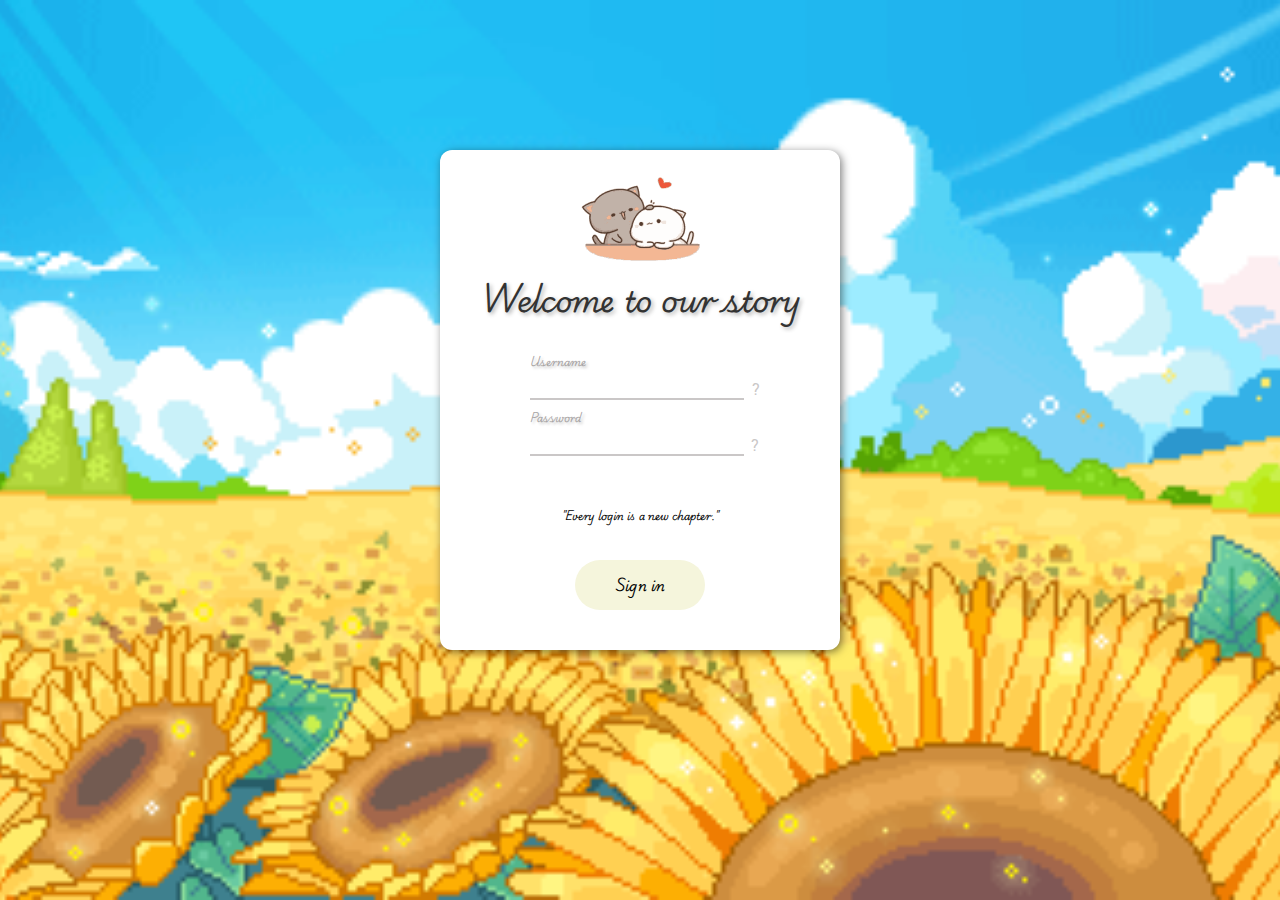
<file: index.html>
<!DOCTYPE html>
<html>
    <head>
        <meta http-equiv="Cache-Control" content="no-store" />
        <meta charset="UTF-8">
        <title>The Story</title>
        <link rel="stylesheet" href="Styles/login.css">
        <link rel="preconnect" href="https://fonts.googleapis.com">
        <link rel="preconnect" href="https://fonts.gstatic.com" crossorigin>
        <link href="https://fonts.googleapis.com/css2?family=Playwrite+AU+QLD:wght@100..400&family=Roboto:ital,wght@0,100..900;1,100..900&display=swap" rel="stylesheet">
        </head>
        <body>
            <div id="notification" class="modal-overlay" style="display: none;"></div>
           <main class="container">
            <img class="cat" src="Images/kawaii-cat.gif" alt="Kawaii cat">
            <div class="welcome-title">Welcome to our story</div>
            <div class="fillup">
                
                <div class="form-group">
                    <input id="username" class="username-textbox" type="text">
                    <label class="username-label"for="username" >Username</label>
                    <div class="hint-username">?</div>
                    <div class="username-tip">"Sometimes this is what I called you."</div>
                </div>
                
                <div class="form-group">
                    <input id="password" class="password-textbox" type="password">
                    <label for="password" class="password-label">Password</label>
                    <div class="hint-password">?</div>
                    <div class="password-tip">"The date you said 'Yes' to me.(all numbers)"</div>
                </div>
                <p class="subtitle">"Every login is a new chapter."</p>
            </div> 
            <div>
                <button id="signin" class="login-button" onclick="checkLogin()">Sign in</button>
            </div>
           </main>
           <script src="loveStory.js"></script>
        </body>
</html>
</file>
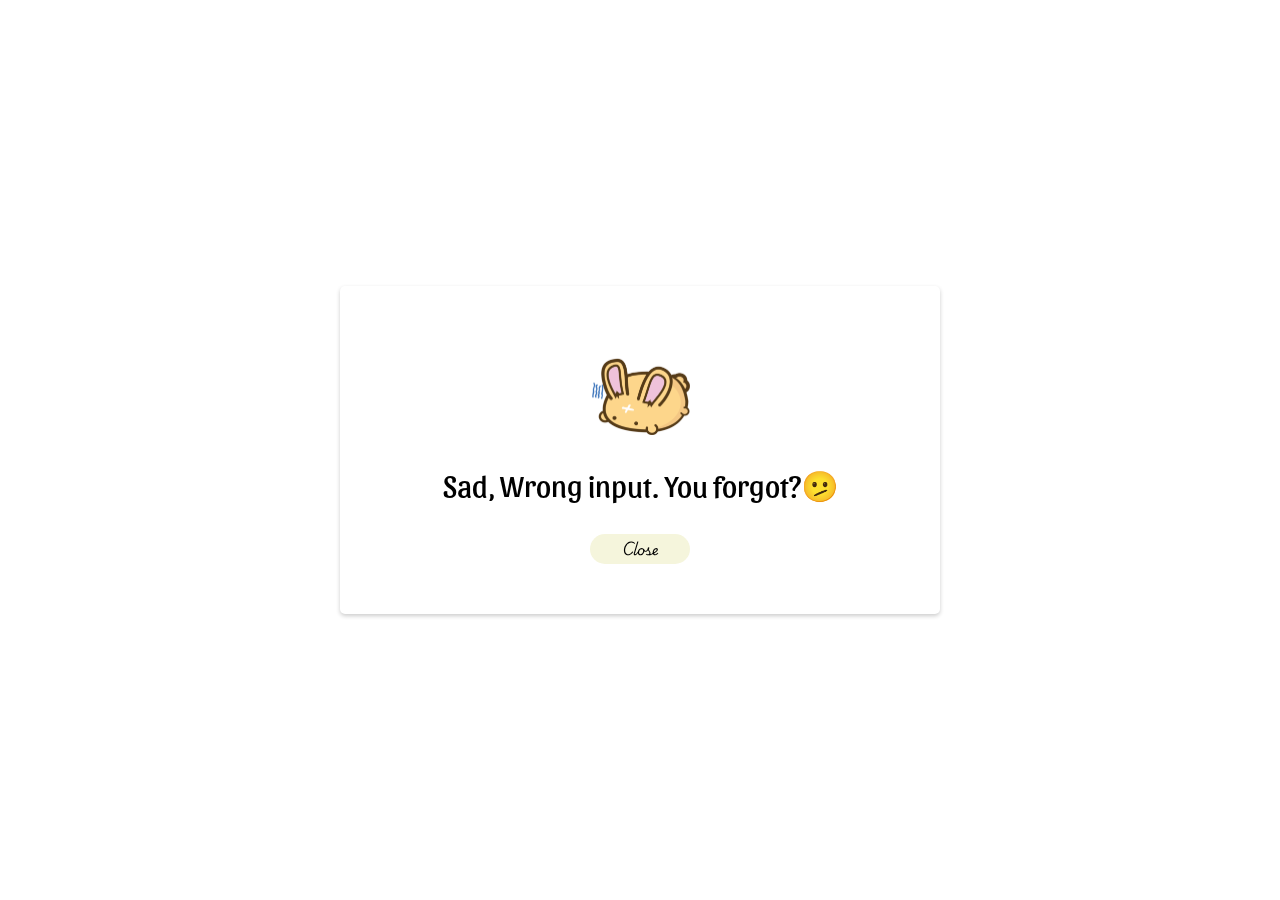
<file: incorrect.html>
<!DOCTYPE html>
<html>
    <head>
        <meta charset="UTF-8">
        <title>The Story</title>
        <link rel="stylesheet" href="Styles/alert-modal.css">
        <link rel="preconnect" href="https://fonts.googleapis.com">
        <link rel="preconnect" href="https://fonts.gstatic.com" crossorigin>
        <link href="https://fonts.googleapis.com/css2?family=Playwrite+AU+QLD:wght@100..400&family=Roboto:ital,wght@0,100..900;1,100..900&display=swap" rel="stylesheet">
        <link rel="preconnect" href="https://fonts.googleapis.com">
        <link rel="preconnect" href="https://fonts.gstatic.com" crossorigin>
        <link href="https://fonts.googleapis.com/css2?family=Dancing+Script:wght@400..700&family=Sansita:ital,wght@0,400;0,700;0,800;0,900;1,400;1,700;1,800;1,900&display=swap" rel="stylesheet">
    </head> 
    <body>
        <div id="notification" class="modal-overlay" style="display: none;"></div>
        <div class="alert-container">
            <div class="alert-modal">
                <img id="frontpic" class="alert-image" src="Images/depressed.gif" alt="">
                <p id="msg" class="alert-message"> Sad, Wrong input. You forgot?🫤</p>
                <div class="alert-text">
                    <button id="try" class="close-button">Close</button>
                </div>
            </div>
        </div>
        <script src="loveStory.js"></script>
    </body>
</html>
</file>
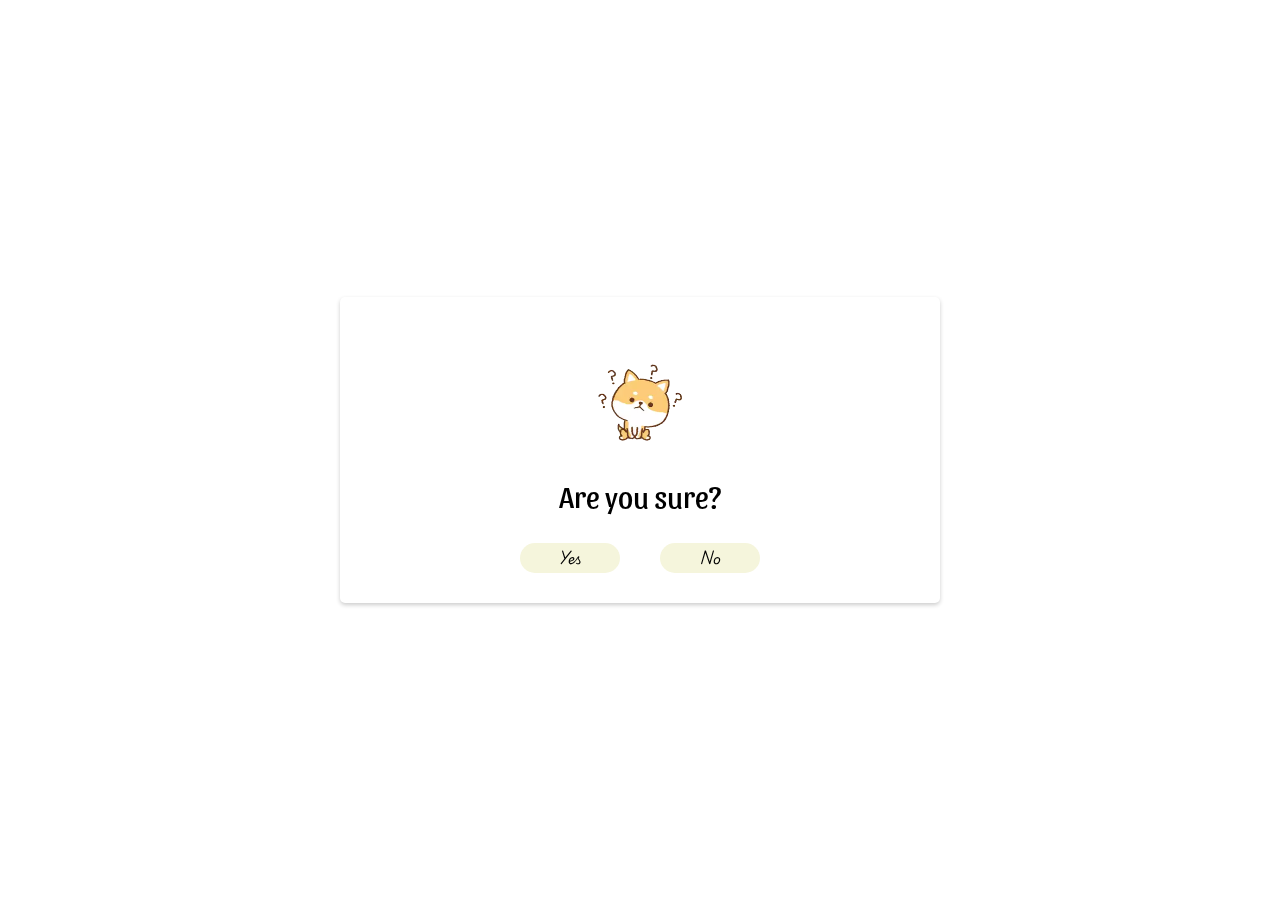
<file: logout-notif.html>
<!DOCTYPE html>
<html>
    <head>
        <meta charset="UTF-8">
        <title>The Story</title>
        <link rel="stylesheet" href="Styles/logout.css">
        <link rel="preconnect" href="https://fonts.googleapis.com">
        <link rel="preconnect" href="https://fonts.gstatic.com" crossorigin>
        <link href="https://fonts.googleapis.com/css2?family=Playwrite+AU+QLD:wght@100..400&family=Roboto:ital,wght@0,100..900;1,100..900&display=swap" rel="stylesheet">
        <link rel="preconnect" href="https://fonts.googleapis.com">
        <link rel="preconnect" href="https://fonts.gstatic.com" crossorigin>
        <link href="https://fonts.googleapis.com/css2?family=Dancing+Script:wght@400..700&family=Sansita:ital,wght@0,400;0,700;0,800;0,900;1,400;1,700;1,800;1,900&display=swap" rel="stylesheet">
    </head> 
    <body id="modalBody">
            <div class="alert-container">
                <div class="alert-modal">
                    <img id="frontpic" class="alert-image" src="Images/question.webp" alt="">
                    <p id="msg" class="alert-message"> Are you sure?</p>
                    <div class="modal-button">
                        <button id="signout" class="yes-button">Yes</button>
                        <button id="cancel" class="no-button">No</button>
                    </div>
                </div>
            </div>
        <script src="loveStory.js" defer></script>
    </body>
</html>
</file>
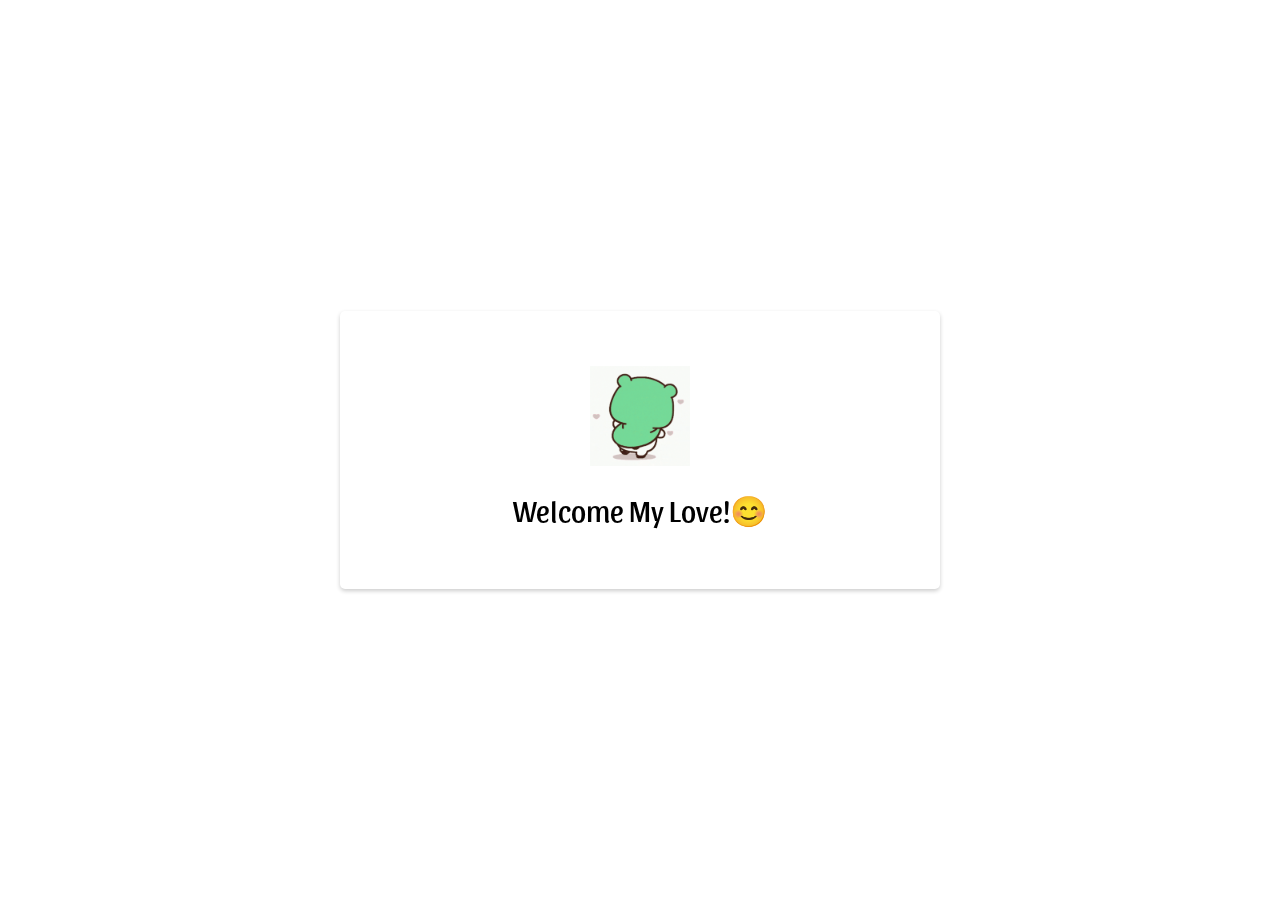
<file: process.html>
<!DOCTYPE html>
<html>
    <head>
        <meta charset="UTF-8">
        <title>The Story</title>
        <link rel="stylesheet" href="Styles/alert-modal.css">
        <link rel="preconnect" href="https://fonts.googleapis.com">
        <link rel="preconnect" href="https://fonts.gstatic.com" crossorigin>
        <link href="https://fonts.googleapis.com/css2?family=Playwrite+AU+QLD:wght@100..400&family=Roboto:ital,wght@0,100..900;1,100..900&display=swap" rel="stylesheet">
        <link rel="preconnect" href="https://fonts.googleapis.com">
        <link rel="preconnect" href="https://fonts.gstatic.com" crossorigin>
        <link href="https://fonts.googleapis.com/css2?family=Dancing+Script:wght@400..700&family=Sansita:ital,wght@0,400;0,700;0,800;0,900;1,400;1,700;1,800;1,900&display=swap" rel="stylesheet">
    </head> 
    <body>
        <div class="alert-container">
            <div class="alert-modal">
                <img class="alert-image" src="Images/cutefrog.gif" alt="">
                <p id="msg" class="alert-message"> Welcome My Love!😊 </p>
            </div>
        </div>
        <script src="loveStory.js"></script>
    </body>
</html>
</file>
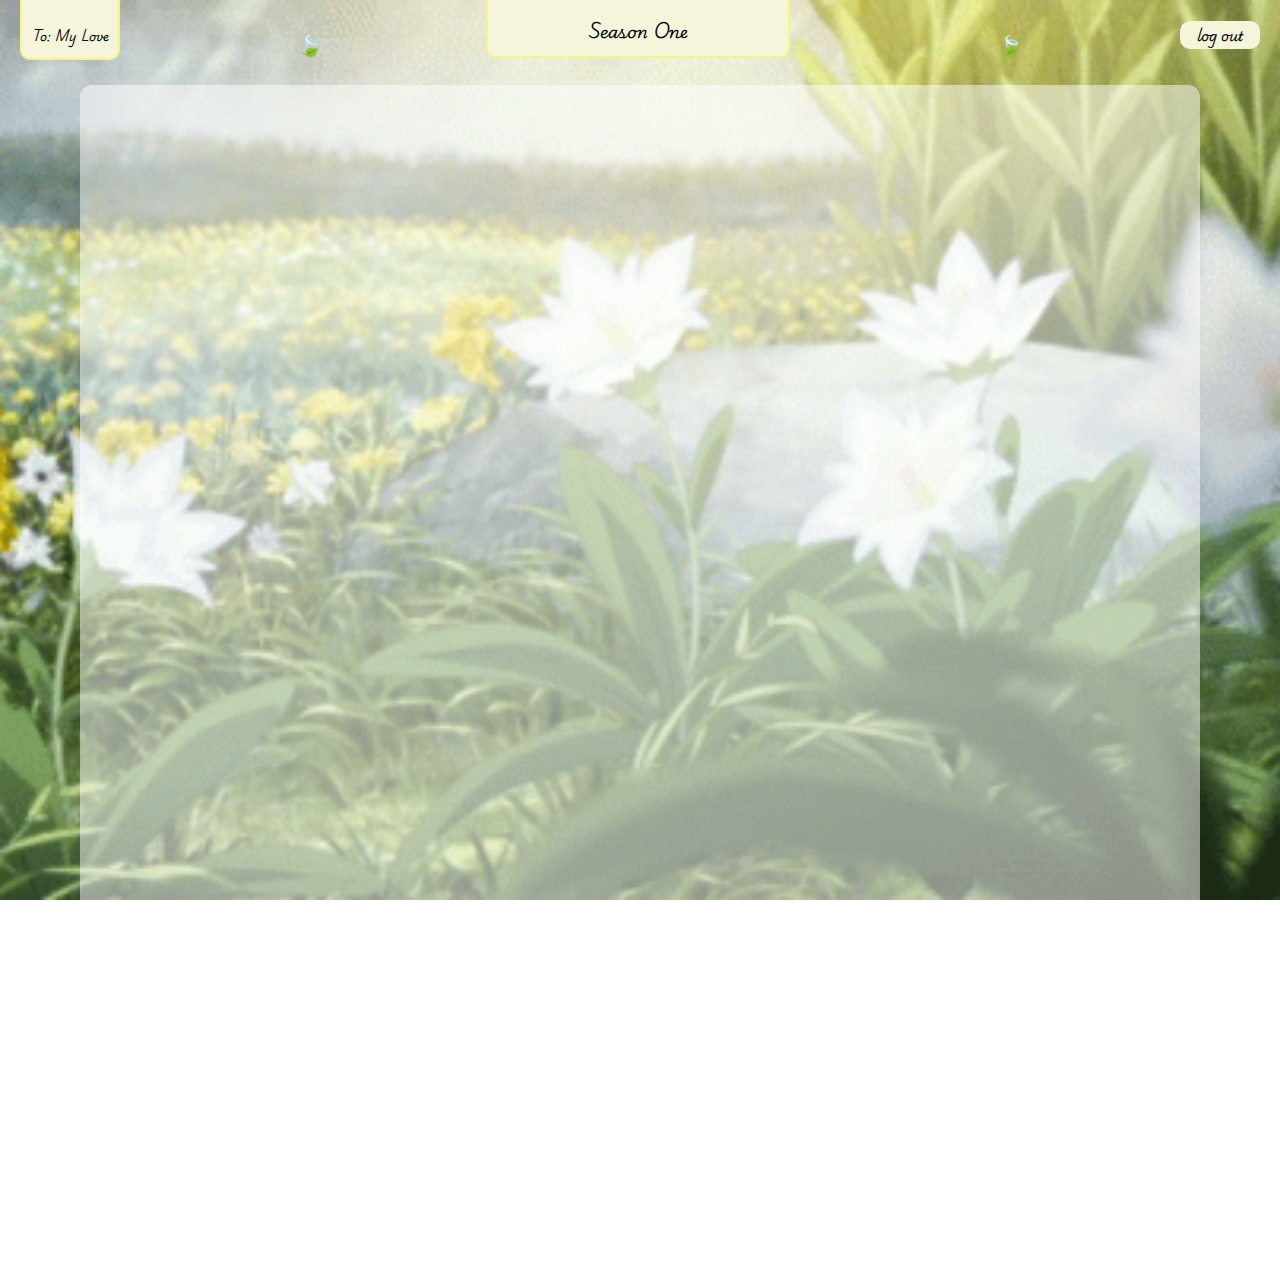
<file: season-one.html>
<!DOCTYPE html>
<html>
    <head>
        <meta http-equiv="Cache-Control" content="no-store" />
        <meta charset="UTF-8">
        <meta name="viewport" content="width=device-width, initial-scale=1.0">
        <title> "Season One"</title>
        <link rel="stylesheet" href="Styles/general.css">
        <link rel="stylesheet" href="Styles/content.css">
        <link rel="stylesheet" href="Styles/head.css">
        <link rel="stylesheet" href="Styles/modals.css">
        <link rel="stylesheet" href="Styles/logout.css">
        <link rel="preconnect" href="https://fonts.googleapis.com">
        <link rel="preconnect" href="https://fonts.gstatic.com" crossorigin>
        <link href="https://fonts.googleapis.com/css2?family=Dancing+Script:wght@400..700&family=Sansita:ital,wght@0,400;0,700;0,800;0,900;1,400;1,700;1,800;1,900&display=swap" rel="stylesheet">
        <link href="https://fonts.googleapis.com/css2?family=Playwrite+AU+QLD:wght@100..400&family=Roboto:ital,wght@0,100..900;1,100..900&display=swap" rel="stylesheet">
    </head>
    <body>
            <div class ="header">
                <div class="welcome" onclick="specialMessage()">
                        To: My Love              
                </div>
                <div class="divider">🍃</div>
                <div class="season-one">
                Season One
                </div>
                <div class="divider">🍃</div>

                <button class="logout-button" onclick="checkLogout()"> log out</button>
                
            </div>
            <div id="chapter-modal" class="modal-overlay" style="display: none;"></div>
            
            <div class="container">
                <div id="zero" class="chapter-content" onclick="loadZero()">
                    <img class="chapter-image" src="Images/unexpected.jpg" alt="Unexpected">
                <div class="chapter-details">
                    <p class="chapter-label">"Chapter Zero"</p>
                    <p class="chapter-title">"The Unexpected"</p>
                </div>
                    
                </div>
                <div id="one" onclick="loadOne()" class="chapter-content">
                    <img class="chapter-image" src="Images/beginning.jpg" alt="Unexpected">
                    <div class="chapter-details">
                        <p class="chapter-label">"Chapter One"</p>
                        <p class="chapter-title">"The Beginning"</p>
                    </div>
                    
                </div>
                <div id="two" class="chapter-content">
                    <img class="chapter-image" src="Images/smilechow.png" alt="Unexpected">
                    <div class="chapter-details">
                        <p class="chapter-label">"Chapter Two"</p>
                        <p class="chapter-title">"Coming Soon"</p>
                    </div>
                    
                </div>
                <div id="three" class="chapter-content">
                    <img class="chapter-image" src="Images/smilechow.png" alt="Unexpected">
                    <div class="chapter-details">
                        <p class="chapter-label">"Chapter Three"</p>
                        <p class="chapter-title">"Coming Soon"</p>
                    </div>
                    
                </div>
                <div id="four" class="chapter-content">
                    <img class="chapter-image" src="Images/smilechow.png" alt="Unexpected">
                    <div class="chapter-details">
                        <p class="chapter-label">"Chapter Four"</p>
                        <p class="chapter-title">"Coming Soon"</p>
                    </div>
                    
                </div>
                <div id="five" class="chapter-content">
                    <img class="chapter-image" src="Images/smilechow.png" alt="Unexpected">
                    <div class="chapter-details">
                        <p class="chapter-label">"Chapter Five"</p>
                        <p class="chapter-title">"Coming Soon"</p>
                    </div>
                    
                </div>
                <div id="six" class="chapter-content">
                    <img class="chapter-image" src="Images/smilechow.png" alt="Unexpected">
                    <div class="chapter-details">
                        <p class="chapter-label">"Chapter Six"</p>
                        <p class="chapter-title">"Coming Soon"</p>
                    </div>
                    
                </div>
                <div id="seven" class="chapter-content">
                    <img class="chapter-image" src="Images/smilechow.png" alt="Unexpected">
                    <div class="chapter-details">
                        <p class="chapter-label">"Chapter Seven"</p>
                        <p class="chapter-title">"Coming Soon"</p>
                    </div>
                    
                </div>
                <div id="eight" class="chapter-content">
                    <img class="chapter-image" src="Images/smilechow.png" alt="Unexpected">
                    <div class="chapter-details">
                        <p class="chapter-label">"Chapter Eight"</p>
                        <p class="chapter-title">"Coming Soon"</p>
                    </div>
                    
                </div>
                <div id="nine" class="chapter-content">
                    <img class="chapter-image" src="Images/smilechow.png" alt="Unexpected">
                    <div class="chapter-details">
                        <p class="chapter-label">"Chapter Nine"</p>
                        <p class="chapter-title">"Coming Soon"</p>
                    </div>
                    
                </div>
                <div id="ten" class="chapter-content">
                    <img class="chapter-image" src="Images/smilechow.png" alt="Unexpected">
                    <div class="chapter-details">
                        <p class="chapter-label">"Chapter Ten"</p>
                        <p class="chapter-title">"Coming Soon"</p>
                    </div>
                    
                </div>
                <div id="eleven" class="chapter-content">
                    <img class="chapter-image" src="Images/smilechow.png" alt="Unexpected">
                    <div class="chapter-details">
                        <p class="chapter-label">"Chapter Eleven"</p>
                        <p class="chapter-title">"Coming Soon"</p>
                    </div>
                    
                </div>
                <div id="twelve" class="chapter-content">
                    <img class="chapter-image" src="Images/smilechow.png" alt="Unexpected">
                    <div class="chapter-details">
                        <p class="chapter-label">"Chapter Twelve"</p>
                        <p class="chapter-title">"Coming Soon"</p>
                    </div>
                    
                </div>
                <div id="summary" class="chapter-content">
                    <img class="chapter-image" src="Images/smilechow.png" alt="Unexpected">
                    <div class="chapter-details">
                        <p class="chapter-label">"Summary"</p>
                        <p class="chapter-title">"Coming Soon"</p>
                    </div>
            </div>
            <script src="loveStory.js" defer></script>
            <script src="security.js" defer></script>
        </body>
</html>
</file>
<file: Styles/login.css>
body{
    margin: 0;
    font-family: Roboto,Arial;
    display: flex;
    justify-content: center;
    align-items: center;
    height: 100vh;
    background-image: url('../Images/sunflower-field.gif');
    background-size: cover;
    background-repeat: no-repeat;
    background-position: center;
    z-index: -1;
}

.container{
    background-color: white;
    display: flex;
    flex-direction: column;
    justify-content: center;
    height: 500px;
    width: 400px;
    border-radius: 12px;
    border: none;
    padding: 0;
    margin-bottom: 100px;
    box-shadow: 2px 2px 8px rgba(0, 0, 0, 0.5);
}

.cat{
    width: 120px;
    height: auto;
    border-radius: 10px;
    margin: 8px auto 60px auto;
    display: block;

}

.welcome-title{
    font-family: 'Playwrite AU QLD', serif;
    font-size: 1.8em;
    font-weight: bold;
    text-align: center;
    margin: -50px auto 20px auto;
    color: #333;
    text-shadow: 2px 2px 4px rgba(0, 0, 0, 0.3);

    
}

.fillup{
    display: flex;
    flex-direction: column;
    align-items: center;
    box-shadow: inset 0px 0px 0px rgba(0, 0, 0, 0)    
}


.login-button{
    font-family: Playwrite AU QLD,Arial;
    font-weight: normal;
    height: 50px;
    width: 130px;
    border-radius: 30px;
    border: none;
    background-color: beige;
    display: flex;
    justify-content: center;
    align-items: center;
    margin: 50px auto 30px auto;
    transition: box-shadow, transform 0.3s ease, text-shadow 0.3s ease;
}

.subtitle{
    font-family: Playwrite AU QLD,Arial;
    font-size: 10px;
    margin: 50px auto -15px auto;
}

.username-label{
    display: flex;
    font-family: Playwrite AU QLD,Arial;
    font-size: 10px;
    color: rgb(167, 163, 163);
    transition: color 0.3s ease;
    margin: 5px auto 0px 90px;
    text-shadow: 2px 2px 3px rgba(0, 0, 0, 0.2);
}

.username-textbox{
    width: 210px;
    height: 25px;
    margin: 0px auto 0px 90px;
    border: none;
    font-family: Playwrite AU QLD,Arial;
    border-bottom: 2px solid rgb(202, 199, 199);
    cursor: pointer;
    transition: box-shadow 0.3s ease; 
}

.hint-username{
    position: absolute;
    color: rgb(202, 199, 199);
    cursor: pointer;
    font-size: 1em;
    right: 20%;
    bottom: 1px;
    transition: color 0.3s ease,text-shadow 0.3s ease;

}

.password-label{
    font-family: Roboto,Arial;
    font-family: Playwrite AU QLD,Arial;
    font-size: 10px;
    color: rgb(167, 163, 163);
    margin: 8px auto 0px 90px;
    text-shadow: 2px 2px 3px rgba(0, 0, 0, 0.2);
    transition: color 0.3s ease;

}

.password-textbox{
    width: 210px;
    height: 25px;
    border: none;
    margin: 0px auto 0px 90px;
    border-bottom: 2px solid rgb(202, 199, 199);
    font-family: Playwrite AU QLD,Arial;
    cursor: pointer;
    transition: box-shadow 0.3s ease;
}

.hint-password{
    position: absolute;
    font-family: Roboto,Arial;
    color: rgb(202, 199, 199);
    cursor: pointer;
    font-size: 1em;
    margin-left: 230px;
    bottom: 1px;
    transition: color 0.3s ease, text-shadow 0.3s ease;
    

}

.form-group{
    position:relative;
    width: 100%;
    display:flex;
    flex-direction: column-reverse;
    align-items: center;
}

.username-textbox:focus,.password-textbox:focus{
    outline:none;
    box-shadow: inset 0px -5px 2px rgba(0,0,0,0.01),
            inset 4px -5px 4px rgba(0,0,0,0.12);
    color: black;
   }

@keyframes fadeIn {
  from { opacity: 0; transform: translateY(-20px); }
  to { opacity: 1; transform: translateY(0); }
}

.cat, .welcome-title, .container {
  animation: fadeIn 1s ease-out;
}

.username-textbox:hover + .username-label,
.username-textbox:focus + .username-label,
.password-textbox:hover + .password-label,
.password-textbox:focus + .password.label {
    color:black;
}

@keyframes pop-wiggle {
  0%   { transform: scale(1) rotate(0deg); }
  10%  { transform: scale(1.3) rotate(0deg); }
  30%  { transform: scale(1.3) rotate(10deg); }
  50%  { transform: scale(1.3) rotate(-10deg); }
  70%  { transform: scale(1.3) rotate(10deg); }
  90%  { transform: scale(1.3) rotate(-10deg); }
  100% { transform: scale(1) rotate(0deg); }
}


.hint-username:hover, .hint-password:hover{
    color: rgb(252, 252, 116);
    text-shadow: 1px 1px 4px rgba(241, 241, 124,0.5);
    animation: pop-wiggle 0.7s ease-in-out;

    

}

.login-button:hover{
    box-shadow: 2px 2px 4px rgba(0, 0, 0, 0.3);
    transform: scale(1.05);
    text-shadow: 0 0 4px rgba(0, 0, 0, 0.5);
    background-color: #f0f0f0;
}

.username-tip, .password-tip{
    font-family: Roboto,Arial;
    position: absolute;
    bottom:-25px;
    right: 5%;
    font-size:10px;
    padding: 1px 2px 1px 2px;
    background-color: rgb(83, 82, 82);
    color: white;
    border-radius:2px;
    box-shadow: 1px 1px 3px rgba(0, 0, 0, 0.2);
    pointer-events: none;
    opacity: 0;
    z-index: 1;
    transition: opacity 0.3s ease;
}

.hint-username:hover + .username-tip,
.hint-password:hover + .password-tip {
  opacity: 1;
}
</file>
<file: Styles/alert-modal.css>
*{
    box-sizing: border-box;
}

body{
    font-family: Sansita,Arial;
    display: flex;
    align-items: center;
    justify-content: center;
    min-height: 100vh;
    margin: 0;
    z-index: 9999;
}

.alert-container{
    background-color: rgba(255, 255, 255, 0.2);
    backdrop-filter: blur(10px);
    display: flex;
    align-items: center;
    justify-content: center;
    position: fixed;
    top: 0;
    left: 0;
    height: 100vh;
    width: 100vw;
    z-index: 9999;
    overflow-y: auto;
}

.alert-modal{
    background-color: white;
    position: fixed;
    box-shadow: 0 2px 4px rgba(0,0,0,0.2);
    border-radius: 5px;
    padding: 30px 50px;
    width: 600px;
    max-width: 100%;
    text-align: center;
    z-index: 9999;
    animation: popOut 0.5s ease-out;
}

.alert-image{
    width: 100px;
    height: 150px;
    object-fit: contain;
    margin: 0 auto;
    display: block;
    padding: 0;
}

.alert-message{
    font-size: 30px;
    margin: 0;
    margin-bottom: 30px;
}

.close-button{
    font-family: Playwrite AU QLD,Arial;
    font-weight: normal;
    height: 30px;
    width: 100px;
    border-radius: 30px;
    border: none;
    background-color: beige;
    display: flex;
    justify-content: center;
    align-items: center;
    margin: 20px auto 20px auto;
    transition: box-shadow, transform 0.3s ease, text-shadow 0.3s ease;
}



@keyframes popOut {
    0% {
      transform: scale(0.8);
      opacity: 0;
    }
    60% {
      transform: scale(1.05);
      opacity: 1;
    }
    100% {
      transform: scale(1);
    }
  }


  .close-button:hover {
    transform: scale(1.1);
    box-shadow: 0 4px 8px rgba(0, 0, 0, 0.2);
    background-color: #f0f0f0;
    cursor: pointer;
}
</file>
<file: Styles/logout.css>
*{
    box-sizing: border-box;
}

#modalBody{
    font-family: Sansita,Arial;
    display: flex;
    align-items: center;
    justify-content: center;
    min-height: 100vh;
    margin: 0;
    z-index: 9999;
}

.alert-container{
    background-color: rgba(255, 255, 255, 0.2);
    backdrop-filter: blur(10px);
    display: flex;
    align-items: center;
    justify-content: center;
    position: fixed;
    top: 0;
    left: 0;
    height: 100vh;
    width: 100vw;
    z-index: 9999;
    overflow-y: auto;
}

.alert-modal{
    background-color: white;
    position: fixed;
    box-shadow: 0 2px 4px rgba(0,0,0,0.2);
    border-radius: 5px;
    padding: 30px 50px;
    width: 600px;
    max-width: 100%;
    text-align: center;
    z-index: 9999;
    top: 50%;
    left: 50%;
    transform: translate(-50%, -50%);
    animation: popOut 0.5s ease-out;
}

.alert-image{
    width: 100px;
    height: 150px;
    object-fit: contain;
    margin: 0 auto;
    display: block;
    padding: 0;
}

.alert-message{
    font-size: 30px;
    margin: 0;
    margin-bottom: 30px;
}

.close-button{
    font-family: Playwrite AU QLD,Arial;
    font-weight: normal;
    height: 30px;
    width: 100px;
    border-radius: 30px;
    border: none;
    background-color: beige;
    display: flex;
    justify-content: center;
    align-items: center;
    margin: 20px auto 20px auto;
    transition: box-shadow, transform 0.3s ease, text-shadow 0.3s ease;
}

.yes-button, .no-button{
    font-family: Playwrite AU QLD,Arial;
    font-weight: normal;
    height: 30px;
    width: 100px;
    border-radius: 30px;
    border: none;
    background-color: beige;
    display: inline-block;
    justify-content: center;
    align-items: center;
    margin: 0 10px;
    transition: box-shadow, transform 0.3s ease, text-shadow 0.3s ease;
}

.yes-button:hover, .no-button:hover {
    transform: scale(1.1);
    box-shadow: 0 4px 8px rgba(0, 0, 0, 0.2);
    background-color: #f0f0f0;
    cursor: pointer;
}

.modal-button{
    display: flex;
    justify-content: center;
    align-items: center;
    gap: 20px;
    margin-top: 20px;
}

@keyframes popOut {
    0% {
      transform: scale(0.8);
      opacity: 0;
    }
    60% {
      transform: scale(1.05);
      opacity: 1;
    }
}
</file>
<file: Styles/general.css>
body{
    height: auto;
    margin: 0;
    background-image: url('../Images/flowerfield.gif');
    background-size: cover;
    background-repeat: no-repeat;
    background-position: center;
    margin-bottom: 20px;
}

.modal-overlay {
  position: fixed;
  top: 0;
  left: 0;
  width: 100vw;
  height: 100vh;
  background-color: rgba(255, 255, 255, 0.2);
  backdrop-filter: blur(10px);
  overflow: auto;
  padding: 40px 20px;
  display: flex;
  align-items: center;
  justify-content: center;
  z-index: 1000;
}
</file>
<file: Styles/content.css>
.container{
    display: grid;
    grid-template-columns: repeat(auto-fit, minmax(200px, 1fr));
    place-items: center;
    background-color: white;
    border-radius: 12px;
    border: none;
    gap: 0;
    padding: 50px 20px;
    max-width: 100%;
    margin: 80px;
    width: auto;
    height: auto;
    overflow: auto;
    margin-top: -5px;
    background-color: rgba(255, 255, 255, 0.5);
}

.chapter-image{
    width: 100px;
    height: 100px;
    object-fit: cover;
    margin: 0 auto;
    display: block;
    border-radius: 8px;
    box-shadow: 0 2px 6px rgba(0, 0, 0, 0.1);
    margin-bottom: 10px;
}


.chapter-content{
    display: flex;
    flex-direction: column;
    justify-content: center;
    align-items: flex-start;
    padding: 1rem;
    box-sizing: border-box;
    background-color: beige;
    height: 220px;
    width: 200px;
    margin-bottom: 30px;
    box-shadow: 0 4px 12px rgba(0, 0, 0, 0.1);
    border-radius: 10px;
    cursor: pointer;  
}

.chapter-label{
    font-weight: bold;
    margin-bottom: 5px;
    text-align: left;
    margin-left: 5px;
}

.chapter-title{
    margin-bottom: 5px;
    text-align: center;
}

.chapter-label, .chapter-title{
    font-family: Playwrite AU QLD,Arial;
    font-size: 12px;
    width: 100%;
    
}


@media (max-width: 615px) {
    .container{
        grid-template-columns: 1fr;

    }
}

@media (min-width: 787px) and (max-width: 1229px){
    .container{
        grid-template-columns: 1fr 1fr 1fr;

    }
}


@media (min-width: 1230px) {
    .container{
        grid-template-columns: 1fr 1fr 1fr 1fr;

    }
}

.chapter-content:hover {
  transform: scale(1.05);
  transition: transform 0.3s ease;
  background-color: #f0f0f0;
}


.chapter-content {
  opacity: 0;
  animation: fadeIn 2s ease forwards;
}

@keyframes fadeIn {
  to {
    opacity: 1;
  }
}


#three, #four, #five, #six, #seven,
#eight, #nine, #ten, #eleven, #twelve,
#summary{
    opacity: 0 !important;
}
</file>
<file: Styles/head.css>
.header{
    height: 90px;
    display: flex;
    flex-direction: row;
    align-items: center;
    justify-content: space-between;
    top: 0px;
    left: 0px;
    right: 0px;
    z-index: 1;
    padding: 0;
    animation: headerFade 1.2s ease-out forwards;
    
}

.welcome{
    display: flex;
    justify-content: center;
    align-items: center;
    width: 100px;
    flex-shrink: 0;
    font-family: Playwrite AU QLD,Arial;
    font-size: 12px;
    margin-left: 20px;
    margin-right: 20px;
    margin-top: -50px;
    height: 80px;
    padding-top:30px;
    text-align: center;
    border: 2px solid rgb(245, 245, 132);
    background-color: beige;
    border-radius: 10px;
    vertical-align: bottom;
    cursor: pointer;
    
}

.divider {
    margin: 0 10px;
    font-size: 20px;
    vertical-align: middle;
}


.season-one{
    display: flex;
    flex-shrink: 0;
    margin-left: 6px;
    margin-right: 50px;
    margin-bottom: 50px;
    font-family: Playwrite AU QLD,Arial;
    font-weight: bolder;
    cursor: pointer;
    background-color: beige;
    padding: 10px 100px;
    border-radius: 10px;
    border: 2px solid rgb(245, 245, 132);
    padding-top: 30px;

}

.logout-button{
    font-family: Playwrite AU QLD,Arial;
    font-weight: normal;
    display: flex;
    flex-shrink: 0;
    margin: 0 20px 20px 0;
    height: px;
    width: 80px;
    border-radius: 10px;
    border: none;
    background-color: beige;
    transition: box-shadow, transform 0.3s ease, text-shadow 0.3s ease;
    justify-content: center;
    text-align: center;
    cursor: pointer;
}


.logout-button:hover{
    box-shadow: 2px 2px 4px rgba(0, 0, 0, 0.3);
    transform: scale(1.05);
    text-shadow: 0 0 4px rgba(0, 0, 0, 0.5);
    background-color: #f0f0f0;
}



@keyframes blossomFade {
  0% {
    opacity: 0;
    transform: scale(0.8);
    filter: blur(4px);
  }
  60% {
    opacity: 1;
    transform: scale(1.05);
    filter: blur(0);
  }
  100% {
    transform: scale(1);
  }
  
}



@keyframes headerFade {
  0% {
    opacity: 0;
    transform: translateY(-20px);
  }
  100% {
    opacity: 1;
    transform: translateY(0);
  }
}



season-icon {
  font-size: 1px;
  margin: 0 10px;
  animation: blossomFade 1.8s ease-out forwards;
}


@keyframes welcomeSlide {
    from {
        transform: translateY(-50px);
        opacity: 0;
    }
    to {
        transform: translateY(0);
        opacity: 1;
    }
}

.welcome:hover, .season-one:hover {
  animation: welcomeBannerDrop 0.4s ease forwards;
  text-shadow: 0 0 6px rgba(255, 255, 255, 0.4);
  background-color: #f0f0f0;
}



@keyframes welcomeBannerDrop {
  0% {
    transform: translateY(0);
  }
  100% {
    transform: translateY(10px);
  }
}
</file>
<file: Styles/modals.css>
html,body{
    height: 100%;
    margin: 0;
    padding: 0;
    box-sizing: border-box;
    overflow: auto;
}

body{
    font-family: Sansita,Arial;
    max-height: 100%;
    height: 100%;
}

.modal-container{
    display: flex;
    position: fixed;
    align-items: center;
    justify-content: center;
    top: 0;
    margin: 0;
    left: 0;
    width: 100vw;
    min-height: 100vh;
    background-color: rgba(255, 255, 255, 0.2);
    backdrop-filter: blur(10px);
    overflow: hidden;
    z-index: 1000;
    box-sizing: border-box;
}

.modal-content{
    display: flex;
    position: relative;
    gap: 30px;
    background-color: white;
    align-items: flex-start;
    border-radius: 5px;
    padding: 30px 50px;
    width: 1000px;
    max-width: 90vw;
    max-height: 90vh;
    box-shadow: 0 2px 6px rgba(0, 0, 0, 0.2);
    text-align: left;
    overflow: hidden;
    animation: popOut 0.9s ease-out;
    z-index: 1001;
    margin: auto;
    box-sizing: border-box;
    flex-wrap: nowrap;
    scrollbar-color: #ccc transparent;
    overflow-y: auto;
    overscroll-behavior: contain;
}

.modal-image{
    bottom: 0;
    width: 200px;
    height: 305px;
    object-fit: cover;
    margin-left: auto;
    margin-top: 60px;
    margin-right: 0;
    border-radius: 8px;
    box-shadow: 0 2px 6px rgba(0, 0, 0, 0.1);
    flex-shrink: 0;
}

.chapter-head{
    margin: 0;
    font-weight: bold;
    margin-bottom: 20px;
    font-size: 18px;
}

p{
    flex: 1;
    font-size: 12px;
    text-indent: 30px;
    line-height: 1.8;
    margin: 0 0 3px 0;
    white-space: normal;
    font-weight: bold;
    word-wrap: break-word;
    overflow-wrap: break-word;
}

.modal-text{
    flex: 1;
    display: flex;
    flex-direction: column;
    justify-content: flex-start;
    min-width: 0;
    overflow-wrap: break-word;
}

#close {
    position: absolute;
    top: 10px;
    right: 30px;
    width: 30px;
    height: 30px;
    font-size: 20px;
    font-weight: bold;
    background: transparent;
    border: none;
    color: #333;
    cursor: pointer;
    transition: transform 0.3s ease, text-shadow 0.3s ease;
    z-index: 1002;
}

@media (max-width: 768px) {
  .modal-content {
    flex-direction: column;
    width: 95%;
    padding: 20px;
    gap: 20px;
    max-width: 95vw;
  }

  .modal-image {
    width: 100%;
    height: auto;
    margin: 0 auto;
  }

  .modal-text {
    width: 100%;
  }

  p {
    font-size: 13px;
    margin: 10px 0;
    padding: 0 5px;
    flex-shrink: 0;
    line-height: 1.6;
  }

  #close {
    position: absolute;
    top: 8px;
    right: 8px;
    width: 25px;
    height: 25px;
    font-size: 16px;
  }
}

@media (max-width: 480px) {
  .modal-content {
    padding: 15px;
    gap: 15px;
    width: 98%;
    max-width: 98vw;
  }

  .chapter-head {
    font-size: 18px;
    text-align: center;
  }
  
  p {
    font-size: 12px;
    line-height: 1.5;
  }
}

#close:hover {
    transform: scale(1.2);
    text-shadow: 0 0 4px rgba(0, 0, 0, 0.4);
}

@keyframes popOut {
  0% {
    transform: scale(0.8);
    opacity: 0;
  }
  60% {
    transform: scale(1.05);
    opacity: 1;
  }
  100% {
    transform: scale(1);
  }
}

/* Responsive Design for Different Screen Sizes */

/* For tablets and smaller laptops */
@media screen and (max-width: 1024px) {
    .modal-content {
        width: 90vw;
        max-width: 90vw;
        padding: 25px 40px;
        gap: 25px;
    }
    
    .modal-image {
        width: 180px;
        height: 275px;
    }
    
    p {
        font-size: 11px;
        line-height: 1.6;
    }
    
    .chapter-head {
        font-size: 16px;
    }
}

/* For mobile devices */
@media screen and (max-width: 768px) {
    .modal-content {
        flex-direction: column;
        width: 95vw;
        max-width: 95vw;
        padding: 20px 25px;
        gap: 20px;
        align-items: center;
    }
    
    .modal-image {
        width: 150px;
        height: 230px;
        margin: 0 auto;
        order: -1; /* Image appears above text on mobile */
    }
    
    .modal-text {
        width: 100%;
        text-align: center;
    }
    
    p {
        font-size: 10px;
        line-height: 1.5;
        text-indent: 20px;
        text-align: left;
    }
    
    .chapter-head {
        font-size: 15px;
        text-align: center;
        margin-bottom: 15px;
    }
    
    #close {
        top: 10px;
        right: 10px;
        width: 25px;
        height: 25px;
        font-size: 16px;
    }
}

/* For very small mobile devices */
@media screen and (max-width: 480px) {
    .modal-content {
        width: 98vw;
        max-width: 98vw;
        padding: 15px 20px;
        gap: 15px;
    }
    
    .modal-image {
        width: 120px;
        height: 180px;
    }
    
    p {
        font-size: 9px;
        line-height: 1.4;
        text-indent: 15px;
        margin: 0 0 10px 0;
    }
    
    .chapter-head {
        font-size: 14px;
        margin-bottom: 12px;
    }
    
    #close {
        top: 8px;
        right: 8px;
        width: 22px;
        height: 22px;
        font-size: 14px;
    }
}

/* For landscape mobile devices */
@media screen and (max-height: 500px) and (orientation: landscape) {
    .modal-content {
        max-height: 95vh;
        padding: 15px 30px;
        gap: 20px;
    }
    
    .modal-image {
        width: 100px;
        height: 150px;
    }
    
    p {
        font-size: 9px;
        line-height: 1.3;
        margin: 0 0 8px 0;
    }
    
    .chapter-head {
        font-size: 13px;
        margin-bottom: 10px;
    }
}

.modal-content::-webkit-scrollbar {
    width: 6px;
  }
  
  .modal-content::-webkit-scrollbar-thumb {
    background-color: rgba(0, 0, 0, 0.2);
    border-radius: 3px;
  }
  

  #signature{
    margin: 20px 0 0 auto;
    text-align: right;
    display: block;
  }
</file>
